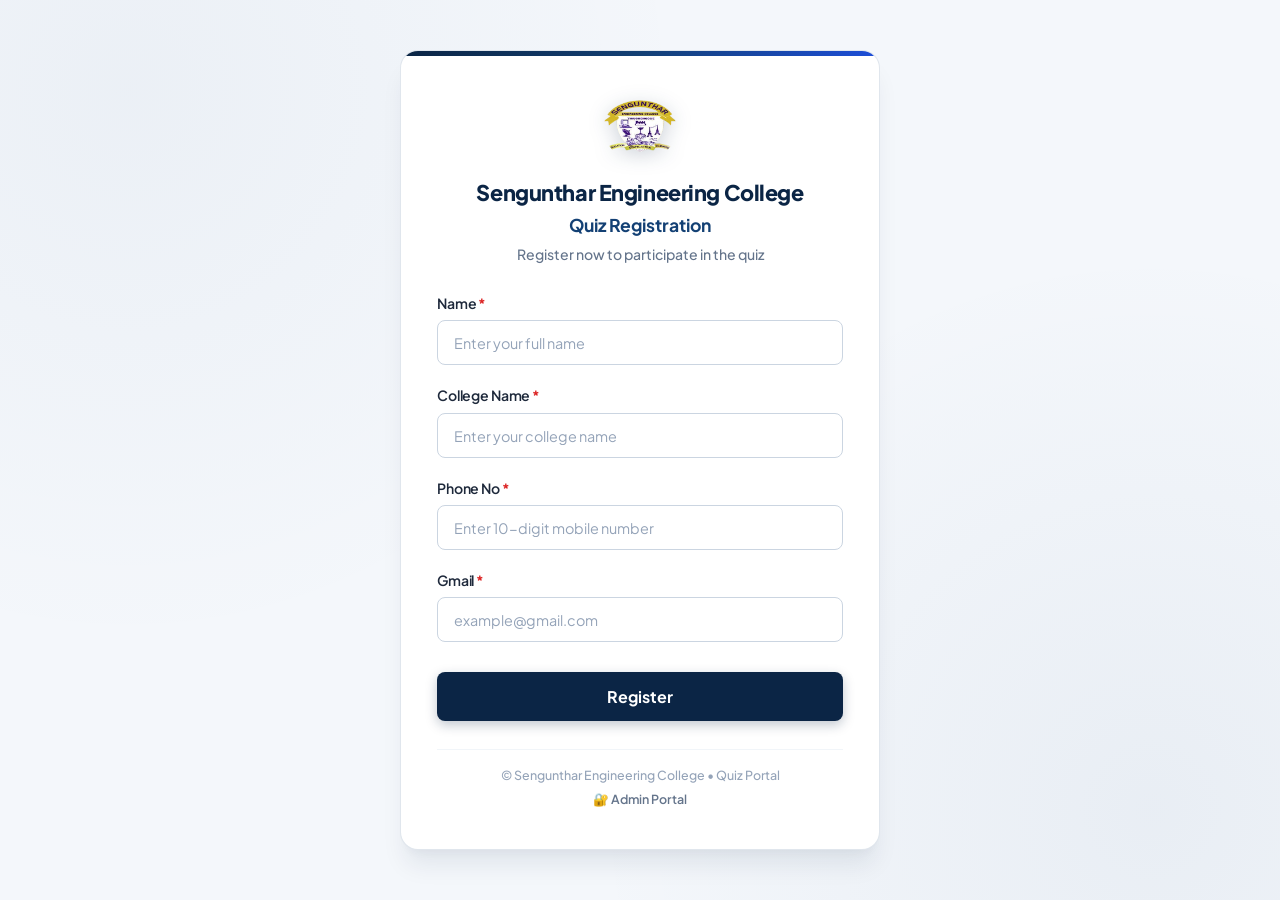
<file: index.html>
<!DOCTYPE html>
<html lang="en">
<head>
  <meta charset="UTF-8">
  <meta name="viewport" content="width=device-width, initial-scale=1.0">
  <title>Sengunthar Engineering College – Quiz Registration</title>
  <meta name="description" content="Register now for the Quiz at Sengunthar Engineering College. Fill in your name, college, phone number, and email.">
  
  <!-- Google Fonts: Inter & Plus Jakarta Sans for modern, crisp college typography -->
  <link rel="preconnect" href="https://fonts.googleapis.com">
  <link rel="preconnect" href="https://fonts.gstatic.com" crossorigin>
  <link href="https://fonts.googleapis.com/css2?family=Plus+Jakarta+Sans:wght@400;500;600;700;800&display=swap" rel="stylesheet">
  
  <link rel="stylesheet" href="style.css">
</head>
<body>
  <div class="page-container">
    
    <!-- Main Registration Card -->
    <main class="card" id="registrationCard">
      
      <!-- Card Header with SEC Official College Logo -->
      <header class="card-header">
        <div class="college-badge-logo" title="Sengunthar Engineering College">
          <img src="sec_logo.png" alt="Sengunthar Engineering College Logo" class="sec-logo-img">
        </div>
        <h1 class="college-title">Sengunthar Engineering College</h1>
        <h2 class="quiz-title">Quiz Registration</h2>
        <p class="quiz-subtitle">Register now to participate in the quiz</p>
      </header>

      <!-- Alert / Status Notifications -->
      <div id="statusMessage" class="status-message" role="alert" aria-live="polite" style="display: none;">
        <div class="status-icon" id="statusIcon"></div>
        <div class="status-content">
          <strong id="statusTitle"></strong>
          <span id="statusText"></span>
        </div>
      </div>

      <!-- Registration Form View -->
      <form id="quizRegistrationForm" novalidate>
        
        <!-- Field 1: Name -->
        <div class="form-group" id="group-name">
          <label for="name" class="form-label">
            Name <span class="required-star">*</span>
          </label>
          <div class="input-wrapper">
            <input 
              type="text" 
              id="name" 
              name="name" 
              class="form-input" 
              placeholder="Enter your full name" 
              autocomplete="name"
              required
            >
          </div>
          <p class="error-text" id="error-name"></p>
        </div>

        <!-- Field 2: College Name -->
        <div class="form-group" id="group-college">
          <label for="collegeName" class="form-label">
            College Name <span class="required-star">*</span>
          </label>
          <div class="input-wrapper">
            <input 
              type="text" 
              id="collegeName" 
              name="college_name" 
              class="form-input" 
              placeholder="Enter your college name" 
              autocomplete="organization"
              required
            >
          </div>
          <p class="error-text" id="error-college"></p>
        </div>

        <!-- Field 3: Phone No -->
        <div class="form-group" id="group-phone">
          <label for="phoneNo" class="form-label">
            Phone No <span class="required-star">*</span>
          </label>
          <div class="input-wrapper">
            <input 
              type="tel" 
              id="phoneNo" 
              name="phone_no" 
              class="form-input" 
              placeholder="Enter 10-digit mobile number" 
              maxlength="10"
              autocomplete="tel"
              required
            >
          </div>
          <p class="error-text" id="error-phone"></p>
        </div>

        <!-- Field 4: Gmail -->
        <div class="form-group" id="group-gmail">
          <label for="gmail" class="form-label">
            Gmail <span class="required-star">*</span>
          </label>
          <div class="input-wrapper">
            <input 
              type="email" 
              id="gmail" 
              name="gmail" 
              class="form-input" 
              placeholder="example@gmail.com" 
              autocomplete="email"
              required
            >
          </div>
          <p class="error-text" id="error-gmail"></p>
        </div>

        <!-- Submit Button -->
        <button type="submit" id="submitBtn" class="btn-submit">
          <span class="btn-text">Register</span>
          <span class="btn-spinner" aria-hidden="true"></span>
        </button>

      </form>

      <!-- ================= SUCCESS CONFIRMATION VIEW ================= -->
      <div id="successView" class="success-view" style="display: none;">
        <div class="success-icon-wrapper">
          <div class="success-check-circle">
            <svg viewBox="0 0 24 24" fill="none" stroke="currentColor" stroke-width="3" stroke-linecap="round" stroke-linejoin="round">
              <polyline points="20 6 9 17 4 12"></polyline>
            </svg>
          </div>
          <div class="pulse-ring"></div>
        </div>

        <h3 class="success-headline">Registration Successful!</h3>
        <p class="success-desc">Your registration for the Sengunthar Engineering College Quiz has been recorded successfully.</p>

        <!-- Participant Summary Card -->
        <div class="summary-card">
          <div class="summary-header">
            <span>Participant Receipt</span>
            <span class="badge-status">CONFIRMED</span>
          </div>
          <div class="summary-row">
            <span class="summary-label">Name</span>
            <strong class="summary-value" id="receiptName">-</strong>
          </div>
          <div class="summary-row">
            <span class="summary-label">College</span>
            <span class="summary-value" id="receiptCollege">-</span>
          </div>
          <div class="summary-row">
            <span class="summary-label">Phone No</span>
            <span class="summary-value" id="receiptPhone">-</span>
          </div>
          <div class="summary-row">
            <span class="summary-label">Gmail</span>
            <span class="summary-value" id="receiptGmail">-</span>
          </div>
        </div>

        <button type="button" id="registerAnotherBtn" class="btn-submit btn-secondary-action">
          <svg width="18" height="18" viewBox="0 0 24 24" fill="none" stroke="currentColor" stroke-width="2">
            <line x1="12" y1="5" x2="12" y2="19"></line>
            <line x1="5" y1="12" x2="19" y2="12"></line>
          </svg>
          <span>Register Another Participant</span>
        </button>
      </div>

      <!-- Footer / Note -->
      <footer class="card-footer">
        <p>© Sengunthar Engineering College • Quiz Portal</p>
        <p style="margin-top: 6px;">
          <a href="admin.html" class="admin-link" title="Admin Control Center">🔐 Admin Portal</a>
        </p>
      </footer>

    </main>
  </div>

  <script src="script.js"></script>
</body>
</html>
</file>
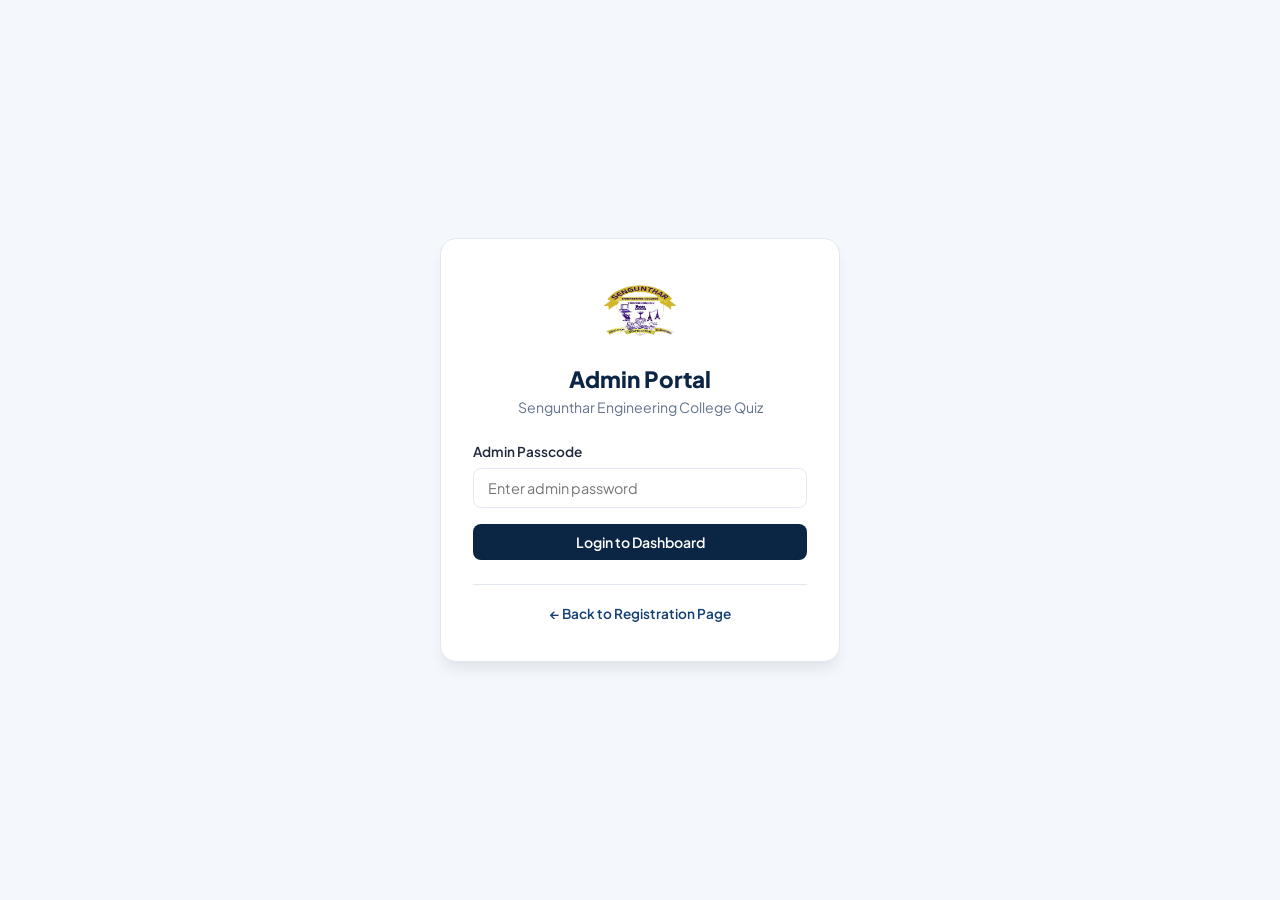
<file: admin.html>
<!DOCTYPE html>
<html lang="en">

<head>
  <meta charset="UTF-8">
  <meta name="viewport" content="width=device-width, initial-scale=1.0">
  <title>Admin Dashboard – Sengunthar Engineering College Quiz</title>
  <meta name="description"
    content="Admin management portal for Sengunthar Engineering College Quiz Registrations. View, edit, alter, and manage participants.">

  <!-- Fonts -->
  <link rel="preconnect" href="https://fonts.googleapis.com">
  <link rel="preconnect" href="https://fonts.gstatic.com" crossorigin>
  <link href="https://fonts.googleapis.com/css2?family=Plus+Jakarta+Sans:wght@400;500;600;700;800&display=swap"
    rel="stylesheet">

  <link rel="stylesheet" href="admin.css">
</head>

<body>

  <!-- ================= AUTH LOGIN SCREEN ================= -->
  <div id="loginScreen" class="auth-wrapper">
    <div class="auth-card">
      <div class="college-badge-logo" style="width: 72px; height: 72px; margin: 0 auto 16px;">
        <img src="sec_logo.png" alt="Sengunthar Engineering College Logo" class="sec-logo-img"
          style="width: 100%; height: 100%; object-fit: contain;">
      </div>
      <h1 class="auth-title">Admin Portal</h1>
      <p class="auth-subtitle">Sengunthar Engineering College Quiz</p>

      <form id="adminLoginForm">
        <div class="form-group">
          <label for="adminPasscode" class="form-label">Admin Passcode</label>
          <input type="password" id="adminPasscode" class="form-input" placeholder="Enter admin password" required
            autocomplete="current-password">
          <p id="loginError" class="login-error-msg" style="display: none;">Invalid passcode. Try again.</p>
        </div>
        <button type="submit" class="btn btn-primary btn-full">
          <span>Login to Dashboard</span>
        </button>
        <p class="auth-hint"><strong></strong></p>
      </form>
      <div class="auth-footer">
        <a href="index.html" class="link-back">← Back to Registration Page</a>
      </div>
    </div>
  </div>

  <!-- ================= MAIN ADMIN DASHBOARD ================= -->
  <div id="dashboardScreen" class="dashboard-wrapper" style="display: none;">

    <!-- Top Navigation -->
    <header class="admin-header">
      <div class="header-content">
        <div class="brand-group">
          <div class="brand-logo"
            style="background: #ffffff; width: 44px; height: 44px; padding: 2px; border-radius: 8px;">
            <img src="sec_logo.png" alt="SEC Logo" style="width: 100%; height: 100%; object-fit: contain;">
          </div>
          <div>
            <h1 class="brand-title">Sengunthar Engineering College</h1>
            <p class="brand-subtitle">Quiz Registration — Admin Control Center</p>
          </div>
        </div>

        <div class="header-actions">
          <a href="index.html" target="_blank" class="btn btn-outline" title="Open public registration form">
            <svg width="16" height="16" viewBox="0 0 24 24" fill="none" stroke="currentColor" stroke-width="2">
              <path d="M18 13v6a2 2 0 0 1-2 2H5a2 2 0 0 1-2-2V8a2 2 0 0 1 2-2h6"></path>
              <polyline points="15 3 21 3 21 9"></polyline>
              <line x1="10" y1="14" x2="21" y2="3"></line>
            </svg>
            <span>Live Form</span>
          </a>
          <button id="logoutBtn" class="btn btn-danger-outline" title="Log out">
            <svg width="16" height="16" viewBox="0 0 24 24" fill="none" stroke="currentColor" stroke-width="2">
              <path d="M9 21H5a2 2 0 0 1-2-2V5a2 2 0 0 1 2-2h4"></path>
              <polyline points="16 17 21 12 16 7"></polyline>
              <line x1="21" y1="12" x2="9" y2="12"></line>
            </svg>
            <span>Logout</span>
          </button>
        </div>
      </div>
    </header>

    <!-- Main Container -->
    <main class="dashboard-body">

      <!-- Toast Alert -->
      <div id="toastNotification" class="toast" style="display: none;">
        <span id="toastIcon"></span>
        <span id="toastText">Notification message</span>
      </div>

      <!-- Statistics KPI Cards -->
      <section class="stats-grid">
        <div class="stat-card">
          <div class="stat-icon icon-blue">
            <svg viewBox="0 0 24 24" fill="none" stroke="currentColor" stroke-width="2">
              <path d="M17 21v-2a4 4 0 0 0-4-4H5a4 4 0 0 0-4 4v2"></path>
              <circle cx="9" cy="7" r="4"></circle>
              <path d="M23 21v-2a4 4 0 0 0-3-3.87"></path>
              <path d="M16 3.13a4 4 0 0 1 0 7.75"></path>
            </svg>
          </div>
          <div class="stat-info">
            <span class="stat-label">Total Registrations</span>
            <strong class="stat-value" id="statTotalCount">0</strong>
          </div>
        </div>

        <div class="stat-card">
          <div class="stat-icon icon-indigo">
            <svg viewBox="0 0 24 24" fill="none" stroke="currentColor" stroke-width="2">
              <path d="M3 9l9-7 9 7v11a2 2 0 0 1-2 2H5a2 2 0 0 1-2-2z"></path>
              <polyline points="9 22 9 12 15 12 15 22"></polyline>
            </svg>
          </div>
          <div class="stat-info">
            <span class="stat-label">Participating Colleges</span>
            <strong class="stat-value" id="statCollegesCount">0</strong>
          </div>
        </div>

        <div class="stat-card">
          <div class="stat-icon icon-emerald">
            <svg viewBox="0 0 24 24" fill="none" stroke="currentColor" stroke-width="2">
              <polyline points="22 12 18 12 15 21 9 3 6 12 2 12"></polyline>
            </svg>
          </div>
          <div class="stat-info">
            <span class="stat-label">Sheet Connection Status</span>
            <strong class="stat-value text-success" id="statStatus">Connected</strong>
          </div>
        </div>
      </section>

      <!-- Main Controls & Table Card -->
      <section class="table-card">

        <!-- Toolbar -->
        <div class="table-toolbar">
          <div class="search-box">
            <svg class="search-icon" viewBox="0 0 24 24" fill="none" stroke="currentColor" stroke-width="2">
              <circle cx="11" cy="11" r="8"></circle>
              <line x1="21" y1="21" x2="16.65" y2="16.65"></line>
            </svg>
            <input type="text" id="searchInput" placeholder="Search by name, college, phone, email..."
              class="search-input">
          </div>

          <div class="toolbar-actions">
            <button id="refreshBtn" class="btn btn-secondary" title="Reload data from Google Sheet">
              <svg width="15" height="15" viewBox="0 0 24 24" fill="none" stroke="currentColor" stroke-width="2">
                <polyline points="23 4 23 10 17 10"></polyline>
                <polyline points="1 20 1 14 7 14"></polyline>
                <path d="M3.51 9a9 9 0 0 1 14.85-3.36L23 10M1 14l4.64 4.36A9 9 0 0 0 20.49 15"></path>
              </svg>
              <span>Refresh</span>
            </button>

            <button id="exportCsvBtn" class="btn btn-secondary" title="Export registrations to CSV file">
              <svg width="15" height="15" viewBox="0 0 24 24" fill="none" stroke="currentColor" stroke-width="2">
                <path d="M21 15v4a2 2 0 0 1-2 2H5a2 2 0 0 1-2-2v-4"></path>
                <polyline points="7 10 12 15 17 10"></polyline>
                <line x1="12" y1="15" x2="12" y2="3"></line>
              </svg>
              <span>Export CSV</span>
            </button>

            <button id="openAddModalBtn" class="btn btn-primary" title="Add registration manually">
              <svg width="15" height="15" viewBox="0 0 24 24" fill="none" stroke="currentColor" stroke-width="2">
                <line x1="12" y1="5" x2="12" y2="19"></line>
                <line x1="5" y1="12" x2="19" y2="12"></line>
              </svg>
              <span>Add Participant</span>
            </button>
          </div>
        </div>

        <!-- Data Table Wrapper -->
        <div class="table-responsive">
          <table class="data-table" id="participantsTable">
            <thead>
              <tr>
                <th style="width: 60px;">#</th>
                <th>Participant Name</th>
                <th>College Name</th>
                <th>Phone No</th>
                <th>Gmail</th>
                <th style="width: 140px; text-align: center;">Actions</th>
              </tr>
            </thead>
            <tbody id="tableBody">
              <!-- Rows will be injected dynamically -->
            </tbody>
          </table>

          <!-- Empty / Loading State -->
          <div id="tableLoading" class="table-state-box">
            <div class="spinner"></div>
            <p>Loading registrations from Google Sheet...</p>
          </div>

          <div id="tableEmpty" class="table-state-box" style="display: none;">
            <svg width="48" height="48" viewBox="0 0 24 24" fill="none" stroke="#94a3b8" stroke-width="1.5">
              <circle cx="12" cy="12" r="10"></circle>
              <line x1="8" y1="12" x2="16" y2="12"></line>
            </svg>
            <p class="state-title">No participants found</p>
            <p class="state-sub">Registrations will appear here once submitted.</p>
          </div>
        </div>

        <!-- Table Footer -->
        <div class="table-footer">
          <span id="showingCountText">Showing 0 of 0 entries</span>
        </div>

      </section>
    </main>
  </div>

  <!-- ================= EDIT PARTICIPANT MODAL ================= -->
  <div id="editModal" class="modal-overlay" style="display: none;">
    <div class="modal-card">
      <div class="modal-header">
        <h3 class="modal-title">Edit Participant Details</h3>
        <button class="modal-close-btn" id="closeEditModalBtn">&times;</button>
      </div>

      <form id="editForm">
        <input type="hidden" id="editRowId">

        <div class="form-group">
          <label for="editName" class="form-label">Name <span class="required-star">*</span></label>
          <input type="text" id="editName" class="form-input" required>
        </div>

        <div class="form-group">
          <label for="editCollege" class="form-label">College Name <span class="required-star">*</span></label>
          <input type="text" id="editCollege" class="form-input" required>
        </div>

        <div class="form-group">
          <label for="editPhone" class="form-label">Phone No <span class="required-star">*</span></label>
          <input type="tel" id="editPhone" maxlength="10" class="form-input" required>
        </div>

        <div class="form-group">
          <label for="editGmail" class="form-label">Gmail <span class="required-star">*</span></label>
          <input type="email" id="editGmail" class="form-input" required>
        </div>

        <div class="modal-actions">
          <button type="button" class="btn btn-secondary" id="cancelEditBtn">Cancel</button>
          <button type="submit" class="btn btn-primary" id="saveEditBtn">
            <span class="btn-text">Save Changes</span>
            <span class="btn-spinner" aria-hidden="true"></span>
          </button>
        </div>
      </form>
    </div>
  </div>

  <!-- ================= ADD PARTICIPANT MODAL ================= -->
  <div id="addModal" class="modal-overlay" style="display: none;">
    <div class="modal-card">
      <div class="modal-header">
        <h3 class="modal-title">Add New Participant</h3>
        <button class="modal-close-btn" id="closeAddModalBtn">&times;</button>
      </div>

      <form id="addForm">
        <div class="form-group">
          <label for="addName" class="form-label">Name <span class="required-star">*</span></label>
          <input type="text" id="addName" class="form-input" placeholder="Full name" required>
        </div>

        <div class="form-group">
          <label for="addCollege" class="form-label">College Name <span class="required-star">*</span></label>
          <input type="text" id="addCollege" class="form-input" placeholder="College name" required>
        </div>

        <div class="form-group">
          <label for="addPhone" class="form-label">Phone No <span class="required-star">*</span></label>
          <input type="tel" id="addPhone" maxlength="10" class="form-input" placeholder="10-digit number" required>
        </div>

        <div class="form-group">
          <label for="addGmail" class="form-label">Gmail <span class="required-star">*</span></label>
          <input type="email" id="addGmail" class="form-input" placeholder="email@gmail.com" required>
        </div>

        <div class="modal-actions">
          <button type="button" class="btn btn-secondary" id="cancelAddBtn">Cancel</button>
          <button type="submit" class="btn btn-primary" id="submitAddBtn">
            <span class="btn-text">Add Participant</span>
            <span class="btn-spinner" aria-hidden="true"></span>
          </button>
        </div>
      </form>
    </div>
  </div>

  <!-- ================= DELETE CONFIRMATION MODAL ================= -->
  <div id="deleteModal" class="modal-overlay" style="display: none;">
    <div class="modal-card delete-card">
      <div class="delete-icon-box">
        <svg width="28" height="28" viewBox="0 0 24 24" fill="none" stroke="#dc2626" stroke-width="2">
          <path d="M3 6h18M19 6v14a2 2 0 0 1-2 2H7a2 2 0 0 1-2-2V6m3 0V4a2 2 0 0 1 2-2h4a2 2 0 0 1 2 2v2"></path>
        </svg>
      </div>
      <h3 class="delete-title">Delete Registration?</h3>
      <p class="delete-desc">Are you sure you want to delete <strong id="deleteParticipantName">this
          participant</strong>? This will remove them from the Google Sheet.</p>

      <input type="hidden" id="deleteRowId">

      <div class="modal-actions">
        <button type="button" class="btn btn-secondary" id="cancelDeleteBtn">Cancel</button>
        <button type="button" class="btn btn-danger" id="confirmDeleteBtn">
          <span class="btn-text">Delete</span>
          <span class="btn-spinner" aria-hidden="true"></span>
        </button>
      </div>
    </div>
  </div>

  <script src="admin.js"></script>
</body>

</html>
</file>
<file: style.css>
/* ==========================================================================
   Sengunthar Engineering College – Quiz Registration Portal Styles
   ========================================================================== */

:root {
  /* Color Palette */
  --primary-navy: #0b2545;
  --primary-navy-hover: #07192e;
  --navy-accent: #134074;
  --navy-light: #eef4fc;
  --accent-blue: #1d4ed8;
  
  --bg-page: #f4f7fb;
  --bg-card: #ffffff;
  
  --text-main: #1e293b;
  --text-muted: #64748b;
  --text-subtle: #94a3b8;
  
  --border-color: #cbd5e1;
  --border-focus: #134074;
  
  --error-color: #dc2626;
  --error-bg: #fef2f2;
  --error-border: #fecaca;
  
  --success-color: #16a34a;
  --success-bg: #f0fdf4;
  --success-border: #bbf7d0;

  /* Elevation Shadows */
  --shadow-sm: 0 1px 2px 0 rgba(0, 0, 0, 0.05);
  --shadow-md: 0 4px 6px -1px rgba(11, 37, 69, 0.08), 0 2px 4px -2px rgba(11, 37, 69, 0.05);
  --shadow-lg: 0 20px 25px -5px rgba(11, 37, 69, 0.08), 0 8px 10px -6px rgba(11, 37, 69, 0.04);
  --shadow-glow: 0 0 0 4px rgba(19, 64, 116, 0.15);

  /* Geometry & Transition */
  --radius-sm: 8px;
  --radius-md: 12px;
  --radius-lg: 18px;
  --transition-fast: 0.2s cubic-bezier(0.4, 0, 0.2, 1);
  --transition-smooth: 0.3s cubic-bezier(0.4, 0, 0.2, 1);
}

/* Base Reset & Typography */
* {
  margin: 0;
  padding: 0;
  box-sizing: border-box;
}

body {
  font-family: 'Plus Jakarta Sans', -apple-system, BlinkMacSystemFont, "Segoe UI", Roboto, Helvetica, Arial, sans-serif;
  background-color: var(--bg-page);
  color: var(--text-main);
  min-height: 100vh;
  display: flex;
  align-items: center;
  justify-content: center;
  padding: 24px 16px;
  line-height: 1.5;
  -webkit-font-smoothing: antialiased;
  -moz-osx-font-smoothing: grayscale;
  background-image: 
    radial-gradient(circle at 10% 10%, rgba(19, 64, 116, 0.04) 0%, transparent 40%),
    radial-gradient(circle at 90% 90%, rgba(19, 64, 116, 0.05) 0%, transparent 40%);
}

.page-container {
  width: 100%;
  max-width: 480px;
  margin: 0 auto;
}

/* Card Container */
.card {
  background: var(--bg-card);
  border-radius: var(--radius-lg);
  box-shadow: var(--shadow-lg);
  border: 1px solid rgba(203, 213, 225, 0.6);
  padding: 40px 36px;
  position: relative;
  overflow: hidden;
  transition: transform var(--transition-fast), box-shadow var(--transition-fast);
}

.card::before {
  content: '';
  position: absolute;
  top: 0;
  left: 0;
  right: 0;
  height: 5px;
  background: linear-gradient(90deg, var(--primary-navy) 0%, var(--navy-accent) 50%, var(--accent-blue) 100%);
}

/* Card Header */
.card-header {
  text-align: center;
  margin-bottom: 28px;
}

.college-badge-logo {
  width: 72px;
  height: 72px;
  margin: 0 auto 16px;
  border-radius: 50%;
  display: flex;
  align-items: center;
  justify-content: center;
  filter: drop-shadow(0 4px 10px rgba(11, 37, 69, 0.2));
  transition: transform var(--transition-fast);
}

.college-badge-logo:hover {
  transform: scale(1.05) rotate(2deg);
}

.sec-logo-img {
  width: 100%;
  height: 100%;
  object-fit: contain;
  border-radius: 50%;
}

.college-title {
  font-size: 1.35rem;
  font-weight: 800;
  color: var(--primary-navy);
  letter-spacing: -0.02em;
  line-height: 1.25;
  margin-bottom: 6px;
}

.quiz-title {
  font-size: 1.1rem;
  font-weight: 700;
  color: var(--navy-accent);
  margin-bottom: 6px;
}

.quiz-subtitle {
  font-size: 0.88rem;
  color: var(--text-muted);
  font-weight: 500;
}

/* Notification / Alert Status Message */
.status-message {
  border-radius: var(--radius-md);
  padding: 14px 16px;
  margin-bottom: 24px;
  display: flex;
  align-items: flex-start;
  gap: 12px;
  animation: slideDown 0.3s ease-out;
  font-size: 0.9rem;
}

@keyframes slideDown {
  from {
    opacity: 0;
    transform: translateY(-8px);
  }
  to {
    opacity: 1;
    transform: translateY(0);
  }
}

.status-message.success {
  background-color: var(--success-bg);
  border: 1px solid var(--success-border);
  color: var(--success-color);
}

.status-message.error {
  background-color: var(--error-bg);
  border: 1px solid var(--error-border);
  color: var(--error-color);
}

.status-icon {
  flex-shrink: 0;
  width: 20px;
  height: 20px;
  display: flex;
  align-items: center;
  justify-content: center;
}

.status-content {
  display: flex;
  flex-direction: column;
  gap: 2px;
}

.status-content strong {
  font-size: 0.92rem;
  font-weight: 700;
}

.status-content span {
  color: var(--text-main);
  font-size: 0.84rem;
}

/* Form Styles */
#quizRegistrationForm {
  display: flex;
  flex-direction: column;
  gap: 20px;
}

.form-group {
  display: flex;
  flex-direction: column;
  gap: 6px;
  position: relative;
}

.form-label {
  font-size: 0.88rem;
  font-weight: 600;
  color: var(--text-main);
  letter-spacing: -0.01em;
}

.required-star {
  color: var(--error-color);
  font-weight: 700;
}

.input-wrapper {
  position: relative;
  display: flex;
  align-items: center;
}

.form-input {
  width: 100%;
  padding: 12px 16px;
  font-size: 0.95rem;
  font-family: inherit;
  color: var(--text-main);
  background-color: #ffffff;
  border: 1.5px solid var(--border-color);
  border-radius: var(--radius-sm);
  outline: none;
  transition: border-color var(--transition-fast), box-shadow var(--transition-fast), background-color var(--transition-fast);
}

.form-input::placeholder {
  color: var(--text-subtle);
  font-size: 0.9rem;
}

.form-input:hover:not(:disabled) {
  border-color: #94a3b8;
}

.form-input:focus {
  border-color: var(--navy-accent);
  box-shadow: var(--shadow-glow);
}

/* Form Validation States */
.form-group.has-error .form-input {
  border-color: var(--error-color);
  background-color: #fffbfa;
}

.form-group.has-error .form-input:focus {
  box-shadow: 0 0 0 4px rgba(220, 38, 38, 0.15);
}

.form-group.is-valid .form-input {
  border-color: #86efac;
}

.error-text {
  font-size: 0.8rem;
  color: var(--error-color);
  font-weight: 500;
  min-height: 18px;
  display: none;
  align-items: center;
  margin-top: 2px;
}

.form-group.has-error .error-text {
  display: block;
}

/* Submit Button */
.btn-submit {
  margin-top: 10px;
  width: 100%;
  padding: 14px 24px;
  background-color: var(--primary-navy);
  color: #ffffff;
  font-size: 1rem;
  font-weight: 700;
  font-family: inherit;
  border: none;
  border-radius: var(--radius-sm);
  cursor: pointer;
  display: inline-flex;
  align-items: center;
  justify-content: center;
  gap: 10px;
  box-shadow: 0 4px 12px rgba(11, 37, 69, 0.25);
  transition: background-color var(--transition-fast), transform var(--transition-fast), box-shadow var(--transition-fast);
  user-select: none;
}

.btn-submit:hover:not(:disabled) {
  background-color: var(--primary-navy-hover);
  transform: translateY(-1px);
  box-shadow: 0 6px 16px rgba(11, 37, 69, 0.3);
}

.btn-submit:active:not(:disabled) {
  transform: translateY(0);
  box-shadow: 0 2px 8px rgba(11, 37, 69, 0.2);
}

.btn-submit:disabled {
  background-color: #64748b;
  cursor: not-allowed;
  opacity: 0.85;
  transform: none;
  box-shadow: none;
}

/* Spinner inside button */
.btn-spinner {
  display: none;
  width: 18px;
  height: 18px;
  border: 2px solid rgba(255, 255, 255, 0.3);
  border-radius: 50%;
  border-top-color: #ffffff;
  animation: spin 0.8s linear infinite;
}

@keyframes spin {
  to {
    transform: rotate(360deg);
  }
}

.btn-submit.loading .btn-spinner {
  display: inline-block;
}

/* Card Footer */
.card-footer {
  margin-top: 28px;
  text-align: center;
  border-top: 1px solid #f1f5f9;
  padding-top: 16px;
}

.card-footer p {
  font-size: 0.78rem;
  color: var(--text-subtle);
  font-weight: 500;
}

.admin-link {
  color: var(--text-muted);
  text-decoration: none;
  font-size: 0.78rem;
  font-weight: 600;
  transition: color var(--transition-fast);
}

/* ================= SUCCESS CONFIRMATION VIEW ================= */
.success-view {
  display: flex;
  flex-direction: column;
  align-items: center;
  text-align: center;
  animation: fadeInScale 0.4s cubic-bezier(0.16, 1, 0.3, 1);
}

@keyframes fadeInScale {
  from {
    opacity: 0;
    transform: scale(0.94);
  }
  to {
    opacity: 1;
    transform: scale(1);
  }
}

.success-icon-wrapper {
  position: relative;
  width: 72px;
  height: 72px;
  margin-bottom: 18px;
  display: flex;
  align-items: center;
  justify-content: center;
}

.success-check-circle {
  width: 64px;
  height: 64px;
  background: linear-gradient(135deg, #22c55e, #16a34a);
  color: #ffffff;
  border-radius: 50%;
  display: flex;
  align-items: center;
  justify-content: center;
  box-shadow: 0 10px 20px -5px rgba(22, 163, 74, 0.4);
  position: relative;
  z-index: 2;
  animation: bounceIn 0.5s cubic-bezier(0.175, 0.885, 0.32, 1.275);
}

.success-check-circle svg {
  width: 34px;
  height: 34px;
}

@keyframes bounceIn {
  0% { transform: scale(0.3); opacity: 0; }
  60% { transform: scale(1.1); opacity: 1; }
  100% { transform: scale(1); }
}

.pulse-ring {
  position: absolute;
  inset: -6px;
  border-radius: 50%;
  border: 2px solid #86efac;
  animation: pulseAnim 2s cubic-bezier(0.4, 0, 0.6, 1) infinite;
  z-index: 1;
}

@keyframes pulseAnim {
  0% { transform: scale(0.9); opacity: 0.8; }
  100% { transform: scale(1.3); opacity: 0; }
}

.success-headline {
  font-size: 1.35rem;
  font-weight: 800;
  color: #15803d;
  margin-bottom: 6px;
  letter-spacing: -0.01em;
}

.success-desc {
  font-size: 0.88rem;
  color: var(--text-muted);
  margin-bottom: 22px;
  line-height: 1.45;
}

/* Participant Summary Receipt Card */
.summary-card {
  width: 100%;
  background: #f8fafc;
  border: 1.5px solid #e2e8f0;
  border-radius: var(--radius-md);
  padding: 16px 18px;
  margin-bottom: 22px;
  text-align: left;
}

.summary-header {
  display: flex;
  align-items: center;
  justify-content: space-between;
  padding-bottom: 10px;
  margin-bottom: 10px;
  border-bottom: 1px dashed #cbd5e1;
  font-size: 0.82rem;
  font-weight: 700;
  color: var(--primary-navy);
  text-transform: uppercase;
  letter-spacing: 0.05em;
}

.badge-status {
  background: #dcfce7;
  color: #15803d;
  font-size: 0.72rem;
  padding: 2px 8px;
  border-radius: 12px;
  font-weight: 800;
}

.summary-row {
  display: flex;
  justify-content: space-between;
  align-items: baseline;
  padding: 6px 0;
  font-size: 0.88rem;
}

.summary-label {
  color: var(--text-muted);
  font-weight: 500;
  font-size: 0.82rem;
}

.summary-value {
  color: var(--text-main);
  font-weight: 600;
  text-align: right;
  word-break: break-all;
  max-width: 65%;
}

.btn-secondary-action {
  background-color: var(--primary-navy);
  margin-top: 4px;
}

.btn-secondary-action:hover {
  background-color: var(--primary-navy-hover);
}

/* Responsive adjustments */
@media (max-width: 480px) {
  .card {
    padding: 30px 20px;
    border-radius: var(--radius-md);
  }

  .college-title {
    font-size: 1.2rem;
  }

  .quiz-title {
    font-size: 1rem;
  }

  .form-input {
    padding: 11px 14px;
    font-size: 0.9rem;
  }

  .btn-submit {
    padding: 13px 20px;
    font-size: 0.95rem;
  }
}
</file>
<file: admin.css>
/* ==========================================================================
   Admin Panel Styles – Sengunthar Engineering College Quiz
   ========================================================================== */

:root {
  --primary-navy: #0b2545;
  --primary-navy-hover: #07192e;
  --navy-accent: #134074;
  --navy-light: #eef4fc;
  --accent-blue: #1d4ed8;

  --bg-page: #f4f7fb;
  --bg-card: #ffffff;

  --text-main: #1e293b;
  --text-muted: #64748b;
  --text-subtle: #94a3b8;

  --border-color: #e2e8f0;
  --border-focus: #134074;

  --error-color: #dc2626;
  --error-hover: #b91c1c;
  --error-bg: #fef2f2;
  --error-border: #fecaca;

  --success-color: #16a34a;
  --success-bg: #f0fdf4;
  --success-border: #bbf7d0;

  --shadow-sm: 0 1px 2px 0 rgba(0, 0, 0, 0.05);
  --shadow-md: 0 4px 6px -1px rgba(11, 37, 69, 0.08), 0 2px 4px -2px rgba(11, 37, 69, 0.05);
  --shadow-lg: 0 10px 15px -3px rgba(11, 37, 69, 0.08), 0 4px 6px -4px rgba(11, 37, 69, 0.04);
  --shadow-modal: 0 25px 50px -12px rgba(0, 0, 0, 0.25);

  --radius-sm: 8px;
  --radius-md: 12px;
  --radius-lg: 16px;
  --transition-fast: 0.2s cubic-bezier(0.4, 0, 0.2, 1);
}

* {
  margin: 0;
  padding: 0;
  box-sizing: border-box;
}

body {
  font-family: 'Plus Jakarta Sans', -apple-system, BlinkMacSystemFont, "Segoe UI", Roboto, Helvetica, Arial, sans-serif;
  background-color: var(--bg-page);
  color: var(--text-main);
  min-height: 100vh;
  line-height: 1.5;
  -webkit-font-smoothing: antialiased;
}

/* ================= AUTH LOGIN ================= */
.auth-wrapper {
  min-height: 100vh;
  display: flex;
  align-items: center;
  justify-content: center;
  padding: 24px;
}

.auth-card {
  width: 100%;
  max-width: 400px;
  background: var(--bg-card);
  border-radius: var(--radius-lg);
  padding: 36px 32px;
  box-shadow: var(--shadow-lg);
  border: 1px solid var(--border-color);
  text-align: center;
}

.college-badge {
  width: 52px;
  height: 52px;
  background: var(--navy-light);
  color: var(--primary-navy);
  border-radius: 50%;
  display: inline-flex;
  align-items: center;
  justify-content: center;
  margin-bottom: 16px;
}

.badge-icon {
  width: 26px;
  height: 26px;
}

.auth-title {
  font-size: 1.4rem;
  font-weight: 800;
  color: var(--primary-navy);
}

.auth-subtitle {
  font-size: 0.88rem;
  color: var(--text-muted);
  margin-bottom: 24px;
}

.auth-hint {
  font-size: 0.78rem;
  color: var(--text-muted);
  margin-top: 14px;
}

.login-error-msg {
  color: var(--error-color);
  font-size: 0.82rem;
  font-weight: 600;
  margin-top: 6px;
  text-align: left;
}

.auth-footer {
  margin-top: 24px;
  border-top: 1px solid var(--border-color);
  padding-top: 16px;
}

.link-back {
  color: var(--navy-accent);
  text-decoration: none;
  font-size: 0.85rem;
  font-weight: 600;
  transition: color var(--transition-fast);
}

.link-back:hover {
  color: var(--accent-blue);
  text-decoration: underline;
}

/* ================= DASHBOARD LAYOUT ================= */
.dashboard-wrapper {
  min-height: 100vh;
  display: flex;
  flex-direction: column;
}

/* Top Header */
.admin-header {
  background: var(--primary-navy);
  color: #ffffff;
  padding: 16px 28px;
  box-shadow: var(--shadow-md);
  position: sticky;
  top: 0;
  z-index: 40;
}

.header-content {
  max-width: 1280px;
  margin: 0 auto;
  display: flex;
  align-items: center;
  justify-content: space-between;
  flex-wrap: wrap;
  gap: 16px;
}

.brand-group {
  display: flex;
  align-items: center;
  gap: 14px;
}

.brand-logo {
  width: 42px;
  height: 42px;
  background: rgba(255, 255, 255, 0.12);
  border-radius: 10px;
  display: flex;
  align-items: center;
  justify-content: center;
  color: #ffffff;
}

.brand-logo svg {
  width: 24px;
  height: 24px;
}

.brand-title {
  font-size: 1.15rem;
  font-weight: 800;
  letter-spacing: -0.01em;
}

.brand-subtitle {
  font-size: 0.8rem;
  color: #cbd5e1;
  font-weight: 500;
}

.header-actions {
  display: flex;
  align-items: center;
  gap: 10px;
}

/* Main Dashboard Body */
.dashboard-body {
  max-width: 1280px;
  width: 100%;
  margin: 0 auto;
  padding: 28px 24px 48px;
  display: flex;
  flex-direction: column;
  gap: 24px;
}

/* Toast Notifications */
.toast {
  position: fixed;
  bottom: 24px;
  right: 24px;
  background: var(--primary-navy);
  color: #ffffff;
  padding: 12px 20px;
  border-radius: var(--radius-sm);
  box-shadow: var(--shadow-lg);
  display: flex;
  align-items: center;
  gap: 10px;
  font-size: 0.9rem;
  font-weight: 600;
  z-index: 100;
  animation: slideInRight 0.3s ease-out;
}

@keyframes slideInRight {
  from { transform: translateX(100%); opacity: 0; }
  to { transform: translateX(0); opacity: 1; }
}

.toast.success {
  background: #15803d;
}

.toast.error {
  background: var(--error-color);
}

/* Stats Grid */
.stats-grid {
  display: grid;
  grid-template-columns: repeat(auto-fit, minmax(240px, 1fr));
  gap: 18px;
}

.stat-card {
  background: var(--bg-card);
  border-radius: var(--radius-md);
  padding: 20px 22px;
  display: flex;
  align-items: center;
  gap: 16px;
  border: 1px solid var(--border-color);
  box-shadow: var(--shadow-sm);
  transition: transform var(--transition-fast), box-shadow var(--transition-fast);
}

.stat-card:hover {
  transform: translateY(-2px);
  box-shadow: var(--shadow-md);
}

.stat-icon {
  width: 48px;
  height: 48px;
  border-radius: 12px;
  display: flex;
  align-items: center;
  justify-content: center;
}

.stat-icon svg {
  width: 24px;
  height: 24px;
}

.icon-blue { background: #e0f2fe; color: #0284c7; }
.icon-indigo { background: #e0e7ff; color: #4338ca; }
.icon-emerald { background: #dcfce7; color: #16a34a; }

.stat-info {
  display: flex;
  flex-direction: column;
}

.stat-label {
  font-size: 0.8rem;
  color: var(--text-muted);
  font-weight: 600;
  text-transform: uppercase;
  letter-spacing: 0.04em;
}

.stat-value {
  font-size: 1.5rem;
  font-weight: 800;
  color: var(--primary-navy);
}

.stat-value.text-success {
  color: #16a34a;
  font-size: 1.15rem;
}

/* Main Table Card */
.table-card {
  background: var(--bg-card);
  border-radius: var(--radius-md);
  border: 1px solid var(--border-color);
  box-shadow: var(--shadow-md);
  overflow: hidden;
}

/* Toolbar */
.table-toolbar {
  padding: 18px 20px;
  display: flex;
  align-items: center;
  justify-content: space-between;
  flex-wrap: wrap;
  gap: 14px;
  border-bottom: 1px solid var(--border-color);
  background: #fafbfc;
}

.search-box {
  position: relative;
  flex: 1;
  min-width: 260px;
  max-width: 420px;
}

.search-icon {
  position: absolute;
  left: 12px;
  top: 50%;
  transform: translateY(-50%);
  width: 17px;
  height: 17px;
  color: var(--text-subtle);
}

.search-input {
  width: 100%;
  padding: 9px 14px 9px 38px;
  font-size: 0.9rem;
  font-family: inherit;
  border: 1.5px solid var(--border-color);
  border-radius: var(--radius-sm);
  outline: none;
  background: #ffffff;
  transition: border-color var(--transition-fast), box-shadow var(--transition-fast);
}

.search-input:focus {
  border-color: var(--navy-accent);
  box-shadow: 0 0 0 3px rgba(19, 64, 116, 0.12);
}

.toolbar-actions {
  display: flex;
  align-items: center;
  gap: 10px;
  flex-wrap: wrap;
}

/* Data Table */
.table-responsive {
  width: 100%;
  overflow-x: auto;
  min-height: 240px;
}

.data-table {
  width: 100%;
  border-collapse: collapse;
  text-align: left;
  font-size: 0.9rem;
}

.data-table th {
  background: #f8fafc;
  color: var(--text-muted);
  font-weight: 700;
  font-size: 0.8rem;
  text-transform: uppercase;
  letter-spacing: 0.04em;
  padding: 14px 18px;
  border-bottom: 1px solid var(--border-color);
  white-space: nowrap;
}

.data-table td {
  padding: 14px 18px;
  border-bottom: 1px solid var(--border-color);
  color: var(--text-main);
  vertical-align: middle;
}

.data-table tbody tr {
  transition: background-color var(--transition-fast);
}

.data-table tbody tr:hover {
  background-color: #f8fafc;
}

/* Action Buttons inside Table */
.row-actions {
  display: flex;
  align-items: center;
  justify-content: center;
  gap: 8px;
}

.btn-icon {
  padding: 6px 10px;
  border-radius: 6px;
  border: 1px solid var(--border-color);
  background: #ffffff;
  font-size: 0.78rem;
  font-weight: 600;
  cursor: pointer;
  display: inline-flex;
  align-items: center;
  gap: 4px;
  transition: all var(--transition-fast);
}

.btn-icon-edit {
  color: var(--navy-accent);
  border-color: #bfdbfe;
  background: #eff6ff;
}

.btn-icon-edit:hover {
  background: #dbeafe;
  color: var(--accent-blue);
}

.btn-icon-delete {
  color: var(--error-color);
  border-color: #fecaca;
  background: #fef2f2;
}

.btn-icon-delete:hover {
  background: #fee2e2;
  color: var(--error-hover);
}

/* Badges */
.badge-college {
  display: inline-block;
  background: var(--navy-light);
  color: var(--navy-accent);
  padding: 3px 8px;
  border-radius: 6px;
  font-size: 0.82rem;
  font-weight: 600;
  max-width: 260px;
  overflow: hidden;
  text-overflow: ellipsis;
  white-space: nowrap;
}

/* State Box (Loading / Empty) */
.table-state-box {
  padding: 48px 24px;
  text-align: center;
  display: flex;
  flex-direction: column;
  align-items: center;
  justify-content: center;
  gap: 12px;
  color: var(--text-muted);
}

.state-title {
  font-size: 1.05rem;
  font-weight: 700;
  color: var(--text-main);
}

.state-sub {
  font-size: 0.85rem;
}

.spinner {
  width: 32px;
  height: 32px;
  border: 3px solid rgba(11, 37, 69, 0.15);
  border-radius: 50%;
  border-top-color: var(--primary-navy);
  animation: spin 0.8s linear infinite;
}

@keyframes spin {
  to { transform: rotate(360deg); }
}

.table-footer {
  padding: 12px 20px;
  background: #fafbfc;
  border-top: 1px solid var(--border-color);
  font-size: 0.82rem;
  color: var(--text-muted);
  font-weight: 500;
}

/* ================= BUTTONS ================= */
.btn {
  padding: 9px 16px;
  font-size: 0.88rem;
  font-weight: 600;
  font-family: inherit;
  border-radius: var(--radius-sm);
  border: none;
  cursor: pointer;
  display: inline-flex;
  align-items: center;
  justify-content: center;
  gap: 8px;
  text-decoration: none;
  transition: all var(--transition-fast);
}

.btn-primary {
  background: var(--primary-navy);
  color: #ffffff;
}

.btn-primary:hover:not(:disabled) {
  background: var(--primary-navy-hover);
}

.btn-secondary {
  background: #ffffff;
  color: var(--text-main);
  border: 1.5px solid var(--border-color);
}

.btn-secondary:hover:not(:disabled) {
  background: #f8fafc;
  border-color: #cbd5e1;
}

.btn-outline {
  background: transparent;
  color: #ffffff;
  border: 1px solid rgba(255, 255, 255, 0.3);
}

.btn-outline:hover {
  background: rgba(255, 255, 255, 0.1);
}

.btn-danger {
  background: var(--error-color);
  color: #ffffff;
}

.btn-danger:hover:not(:disabled) {
  background: var(--error-hover);
}

.btn-danger-outline {
  background: transparent;
  color: #fca5a5;
  border: 1px solid rgba(252, 165, 165, 0.3);
}

.btn-danger-outline:hover {
  background: rgba(220, 38, 38, 0.15);
  color: #ffffff;
}

.btn-full {
  width: 100%;
}

.btn:disabled {
  opacity: 0.7;
  cursor: not-allowed;
}

.btn-spinner {
  display: none;
  width: 14px;
  height: 14px;
  border: 2px solid rgba(255, 255, 255, 0.3);
  border-radius: 50%;
  border-top-color: #ffffff;
  animation: spin 0.8s linear infinite;
}

.btn.loading .btn-spinner {
  display: inline-block;
}

/* ================= MODAL OVERLAYS ================= */
.modal-overlay {
  position: fixed;
  inset: 0;
  background: rgba(15, 23, 42, 0.6);
  backdrop-filter: blur(4px);
  display: flex;
  align-items: center;
  justify-content: center;
  padding: 20px;
  z-index: 1000;
  animation: fadeIn 0.2s ease-out;
}

@keyframes fadeIn {
  from { opacity: 0; }
  to { opacity: 1; }
}

.modal-card {
  background: #ffffff;
  width: 100%;
  max-width: 480px;
  border-radius: var(--radius-md);
  box-shadow: var(--shadow-modal);
  padding: 28px;
  animation: scaleUp 0.25s cubic-bezier(0.16, 1, 0.3, 1);
}

.delete-card {
  max-width: 400px;
  text-align: center;
}

@keyframes scaleUp {
  from { transform: scale(0.95); opacity: 0; }
  to { transform: scale(1); opacity: 1; }
}

.modal-header {
  display: flex;
  align-items: center;
  justify-content: space-between;
  margin-bottom: 20px;
  border-bottom: 1px solid var(--border-color);
  padding-bottom: 12px;
}

.modal-title {
  font-size: 1.15rem;
  font-weight: 700;
  color: var(--primary-navy);
}

.modal-close-btn {
  background: transparent;
  border: none;
  font-size: 1.5rem;
  color: var(--text-muted);
  cursor: pointer;
  line-height: 1;
}

.modal-close-btn:hover {
  color: var(--text-main);
}

.form-group {
  margin-bottom: 16px;
  text-align: left;
}

.form-label {
  display: block;
  font-size: 0.85rem;
  font-weight: 600;
  margin-bottom: 6px;
  color: var(--text-main);
}

.required-star {
  color: var(--error-color);
}

.form-input {
  width: 100%;
  padding: 10px 14px;
  font-size: 0.9rem;
  font-family: inherit;
  border: 1.5px solid var(--border-color);
  border-radius: var(--radius-sm);
  outline: none;
  transition: border-color var(--transition-fast), box-shadow var(--transition-fast);
}

.form-input:focus {
  border-color: var(--navy-accent);
  box-shadow: 0 0 0 3px rgba(19, 64, 116, 0.12);
}

.modal-actions {
  display: flex;
  align-items: center;
  justify-content: flex-end;
  gap: 10px;
  margin-top: 24px;
}

.delete-icon-box {
  width: 56px;
  height: 56px;
  background: #fee2e2;
  border-radius: 50%;
  display: inline-flex;
  align-items: center;
  justify-content: center;
  margin-bottom: 14px;
}

.delete-title {
  font-size: 1.2rem;
  font-weight: 700;
  color: var(--text-main);
  margin-bottom: 8px;
}

.delete-desc {
  font-size: 0.88rem;
  color: var(--text-muted);
  margin-bottom: 16px;
  line-height: 1.4;
}

/* ================= RESPONSIVE ================= */
@media (max-width: 768px) {
  .header-content {
    flex-direction: column;
    align-items: flex-start;
  }
  .header-actions {
    width: 100%;
    justify-content: flex-end;
  }
  .table-toolbar {
    flex-direction: column;
    align-items: stretch;
  }
  .search-box {
    max-width: 100%;
  }
  .toolbar-actions {
    justify-content: space-between;
  }
}
</file>
